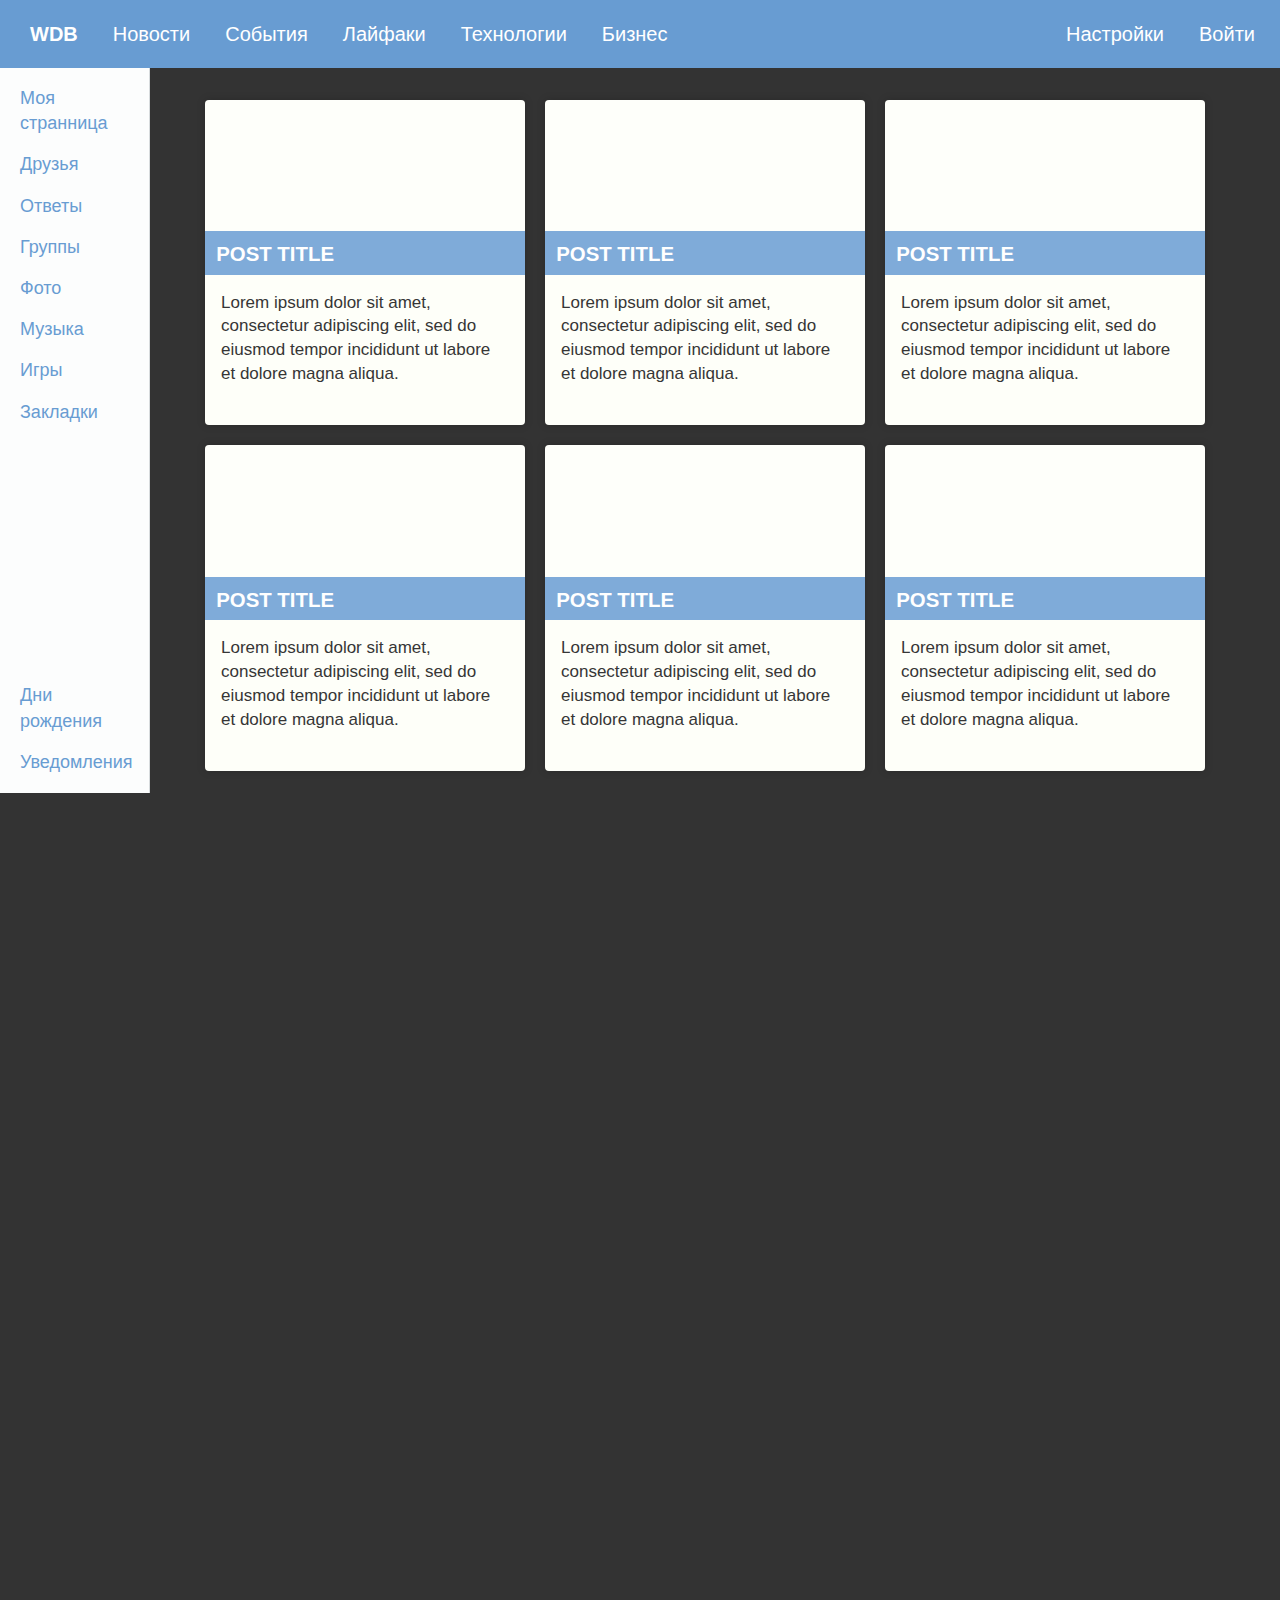
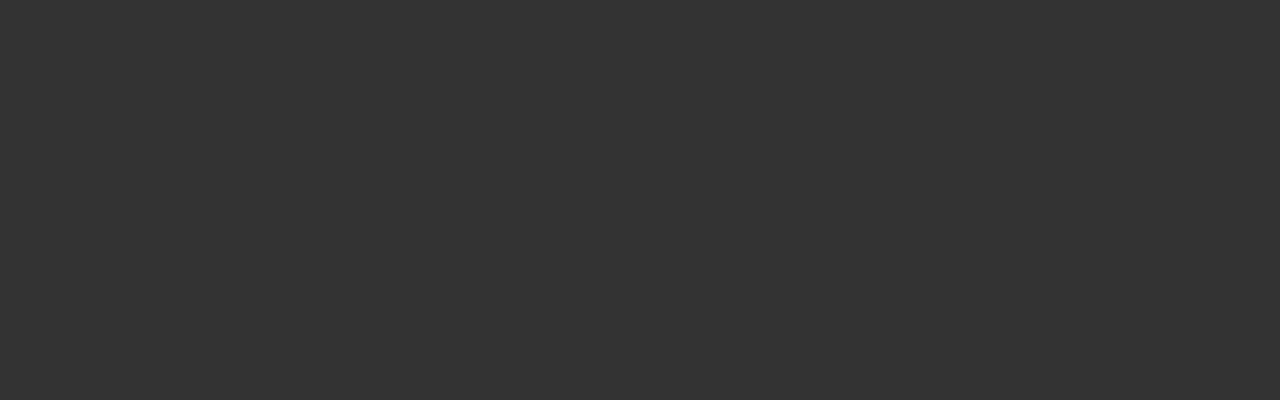
<file: posts.html>
<!DOCTYPE html>
<html lang="en">
<head>
    <meta charset="UTF-8">
    <title>Title</title>
    <link rel="stylesheet" href="style.css">
</head>
<body>
    <div class="header">
        <div class="header_section">
            <div class="header_item headerLogo"><a href="index.html">WDB</a></div>
            <div class="header_item headerButton"><a href="posts.html">Новости</a></div>
            <div class="header_item headerButton"><a href="#">События</a></div>
            <div class="header_item headerButton"><a href="#">Лайфаки</a></div>
            <div class="header_item headerButton"><a href="#">Технологии</a></div>
            <div class="header_item headerButton"><a href="#">Бизнес</a></div>
        </div>
        <div class="header_section">
            <div class="header_item headerButton"><a href="#">Настройки</a></div>
            <div class="header_item headerButton"><a href="registration.html">Войти</a></div>
        </div>
    </div>
    <main>
        <div class="sideBar">
            <div class="sideBar_section">
                <div class="sideBar_item"><a href="#">Моя странница</a></div>
                <div class="sideBar_item"><a href="#">Друзья</a></div>
                <div class="sideBar_item"><a href="#">Ответы</a></div>
                <div class="sideBar_item"><a href="#">Группы</a></div>
                <div class="sideBar_item"><a href="photo.html">Фото</a></div>
                <div class="sideBar_item"><a href="#">Музыка</a></div>
                <div class="sideBar_item"><a href="#">Игры</a></div>
                <div class="sideBar_item"><a href="#">Закладки</a></div>
            </div>
            <div class="sideBar_section">
                <div class="sideBar_item"><a href="#">Дни рождения</a></div>
                <div class="sideBar_item"><a href="#">Уведомления</a></div>
            </div>
        </div>
        <div class="container">
            <div class="cards">
                <a href="#" class="card">
                    <span class="card-header" style="background-image: url(https://img.freepik.com/free-photo/butterfly-wild_53876-90199.jpg?t=st=1739872730~exp=1739876330~hmac=a5655706a48e2e769ec03caa785da2151b2f2bf1b0ae74afba97994e53f00549&w=996)">
                        <span class="card-title">
                            <h3>Post title</h3>
                        </span>
                    </span>
                    <span class="card-summery">
                        Lorem ipsum dolor sit amet, consectetur adipiscing elit,
                        sed do eiusmod tempor incididunt ut labore et dolore magna aliqua.
                    </span>
                    <span class="card-meta">
                        Publish: February 18th, 2025
                    </span>
                </a>
                <a href="#" class="card">
                    <span class="card-header" style="background-image: url(https://img.freepik.com/premium-photo/dawn-with-flowers-mountains_209487-41.jpg?w=996)">
                        <span class="card-title">
                            <h3>Post title</h3>
                        </span>
                    </span>
                    <span class="card-summery">
                        Lorem ipsum dolor sit amet, consectetur adipiscing elit,
                        sed do eiusmod tempor incididunt ut labore et dolore magna aliqua.
                    </span>
                    <span class="card-meta">
                        Publish: February 19th, 2025
                    </span>
                </a>
                <a href="#" class="card">
                    <span class="card-header" style="background-image: url(https://img.freepik.com/free-photo/colorful-majestic-waterfall-national-park-forest-autumn_554837-6.jpg?t=st=1739876234~exp=1739879834~hmac=66135a2b42c85277620ab408b245585b7b1934dbb76b8265acff31345990604b&w=996)">
                        <span class="card-title">
                            <h3>Post title</h3>
                        </span>
                    </span>
                    <span class="card-summery">
                        Lorem ipsum dolor sit amet, consectetur adipiscing elit,
                        sed do eiusmod tempor incididunt ut labore et dolore magna aliqua.
                    </span>
                    <span class="card-meta">
                        Publish: February 20th, 2025
                    </span>
                </a>
                <a href="#" class="card">
                    <span class="card-header" style="background-image: url(https://img.freepik.com/free-photo/poppy-flowers-nature_8353-9432.jpg?t=st=1739876292~exp=1739879892~hmac=04e42e9e81334b6abef2c433697bd3042607999720619bd2a1df65b16f33673e&w=996)">
                        <span class="card-title">
                            <h3>Post title</h3>
                        </span>
                    </span>
                    <span class="card-summery">
                        Lorem ipsum dolor sit amet, consectetur adipiscing elit,
                        sed do eiusmod tempor incididunt ut labore et dolore magna aliqua.
                    </span>
                    <span class="card-meta">
                        Publish: February 21th, 2025
                    </span>
                </a>
                <a href="#" class="card">
                    <span class="card-header" style="background-image: url(https://img.freepik.com/premium-photo/purple-yellow-flowers-field-purple-orange-flowers_1131930-19941.jpg?w=996)">
                        <span class="card-title">
                            <h3>Post title</h3>
                        </span>
                    </span>
                    <span class="card-summery">
                        Lorem ipsum dolor sit amet, consectetur adipiscing elit,
                        sed do eiusmod tempor incididunt ut labore et dolore magna aliqua.
                    </span>
                    <span class="card-meta">
                        Publish: February 22th, 2025
                    </span>
                </a>
                <a href="#" class="card">
                    <span class="card-header" style="background-image: url(https://img.freepik.com/free-photo/still-body-water_198169-84.jpg?t=st=1739876377~exp=1739879977~hmac=47bdbefeb14f2c66c5e47211cdcb7366758d0cff928531a3fc5e530526f4a7eb&w=2000)">
                        <span class="card-title">
                            <h3>Post title</h3>
                        </span>
                    </span>
                    <span class="card-summery">
                        Lorem ipsum dolor sit amet, consectetur adipiscing elit,
                        sed do eiusmod tempor incididunt ut labore et dolore magna aliqua.
                    </span>
                    <span class="card-meta">
                        Publish: February 23th, 2025
                    </span>
                </a>
            </div>
        </div>
    </main>
</body>
</html>
</file>
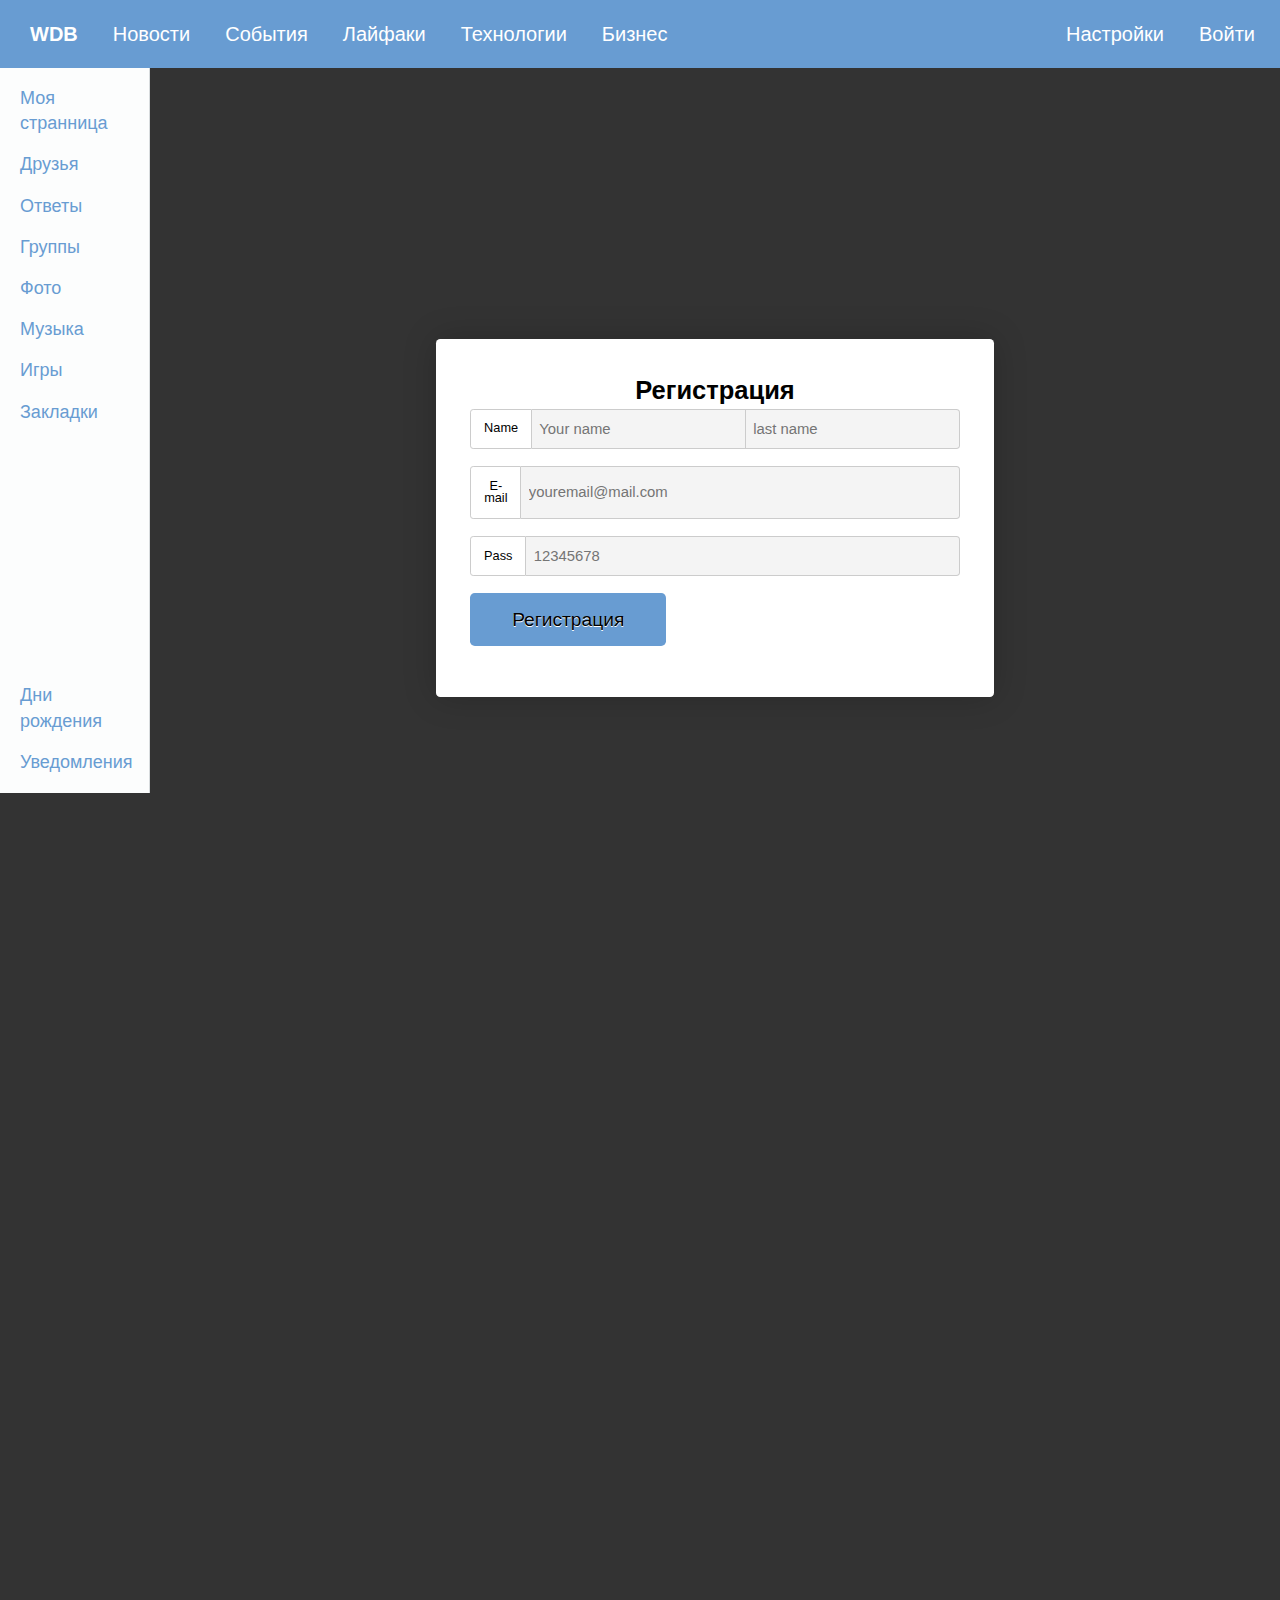
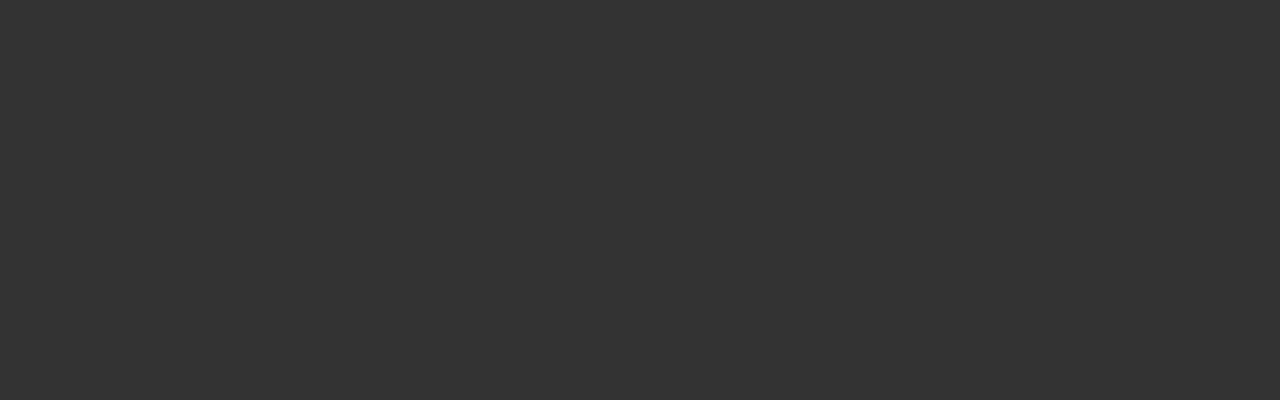
<file: registration.html>
<!DOCTYPE html>
<html lang="en">
<head>
    <meta charset="UTF-8">
    <title>photo gallery</title>
    <link rel="stylesheet" href="style.css">
</head>
<body>
<div class="header">
    <div class="header_section">
        <div class="header_item headerLogo"><a href="index.html">WDB</a></div>
        <div class="header_item headerButton"><a href="posts.html">Новости</a></div>
        <div class="header_item headerButton"><a href="#">События</a></div>
        <div class="header_item headerButton"><a href="#">Лайфаки</a></div>
        <div class="header_item headerButton"><a href="#">Технологии</a></div>
        <div class="header_item headerButton"><a href="#">Бизнес</a></div>
    </div>
    <div class="header_section">
        <div class="header_item headerButton"><a href="#">Настройки</a></div>
        <div class="header_item headerButton"><a href="registration.html">Войти</a></div>
    </div>
</div>
<main>
    <div class="sideBar">
        <div class="sideBar_section">
            <div class="sideBar_item"><a href="#">Моя странница</a></div>
            <div class="sideBar_item"><a href="#">Друзья</a></div>
            <div class="sideBar_item"><a href="#">Ответы</a></div>
            <div class="sideBar_item"><a href="#">Группы</a></div>
            <div class="sideBar_item"><a href="photo.html">Фото</a></div>
            <div class="sideBar_item"><a href="#">Музыка</a></div>
            <div class="sideBar_item"><a href="#">Игры</a></div>
            <div class="sideBar_item"><a href="#">Закладки</a></div>
        </div>
        <div class="sideBar_section">
            <div class="sideBar_item"><a href="#">Дни рождения</a></div>
            <div class="sideBar_item"><a href="#">Уведомления</a></div>
        </div>
    </div>
    <div class="form-container">
        <form action="">
            <h2>Регистрация</h2>
            <div class="form-field multi-input">
                <label for="name">Name</label>
                <input type="text" name="first-name" id="name" placeholder="Your name">
                <input type="text" placeholder="last name">
            </div>
            <div class="form-field input-right">
                <label for="email">E-mail</label>
                <input type="email" name="email" id="email" placeholder="youremail@mail.com">
            </div>
            <div class="form-field input-right">
                <label for="pass">Pass</label>
                <input type="password" name="pass" id="pass" placeholder="12345678">
            </div>
            <div class="form-field input-right">
                <input type="submit" value="Регистрация">
            </div>
        </form>
    </div>
</main>
</body>
</html>
</file>
<file: style.css>
a{
    color: #fff;
    text-decoration: none;
}
*{
    margin: 0;
    font-family: Arial, serif;
}
.header{
    display: flex;
    justify-content: space-between;
    padding: 10px;
    background: #689CD2;
    color: #fff;
}
.header_section{
    display: flex;
    align-items: center;
}
.header_item{
    padding: 10px 15px;
    font-size: 20px;
    margin-left: 5px;
}
.header_item:hover{
    background-color: #FF9900;
    border-radius: 4px;
}
.headerLogo{
    font-weight: bold;
}
.headerButton{
    cursor: pointer;
}
.sideBar{
    display: flex;
    flex-direction: column;
    justify-content: space-between;
    height: 725px;
    width: 150px;
    border-right: 1px solid #D7DBDD;
    background-color: #FCFDFD;
    padding: 10px;
}
.sideBar a{
    color:#689CD2;
}
.sideBar_item{
    cursor: pointer;
    padding: 8px 10px;
    font-size: 18px;
}
.sideBar_item:hover{
    background-color: #EEF3F5;
    border-radius: 4px;
}

main{
    display: flex;
}
*{
    padding: 0;
    margin: 0;
    box-sizing: border-box;
}
html{
    background: #333;
    height: 2000px;
}
h1{
    text-align: center;
    color:#fff;
    margin-bottom: 15px;
}
.wrap{
    display: flex;
    align-items: stretch;
    width: 90%;
    margin: auto;
    flex-direction: column;
}
button{
    width: 30px;
    border: none;
    background: transparent;
    color: #fff;
    font-size: 40px;
    text-align: center;
    outline: none;
    opacity: 0.5;
    transition: opacity 300ms ease-out;
}
button:hover{
    opacity: 1;
}
.slider{
    display: flex;
    flex-direction: row;
}
.scroller{
    flex: 1;
    overflow: hidden;
}
.items{
    list-style-type: none;
    white-space: nowrap;
    transition: transform 1s ease-in-out;
}
.item{
    padding: 30px 20px;
    display: inline-block;
    width: 100%;
    height: 500px;
    background-size: cover;
    background-position: 50% 50%;
    box-shadow: inset 0 0 10px rgba(0, 0, 0, 0.5);
}
.gallery{
    padding: .5vw;
    font-size: 0;
    flex-wrap: wrap;
    flex-direction: column;
    flex-flow: row wrap;
    display: flex;
}
.gallery div{
    flex: auto;
    width: 237px;
    margin: .5vw;
}
.gallery div img{
    width: 100%;
    height: auto;
}
@media screen and (max-width: 550px){
    .gallery div{margin: 0}
    .gallery{padding: 0}
}
.gallery:hover img{
    opacity: 0.3;
    transition: .8s opacity;
}
.gallery:hover img:hover{
    opacity: 1;
    transition: .8s opacity;
}
image{
    max-width: 100%;
}
body{
    font-size: 17px;
    line-height: 1.4;
}
*{
    transition-property: background-color, border-color, box-shadow, color, opacity, text-indent;
    transition-duration: 0.2s;
    transition-timing-function: linear;
}
.container{
    max-width: 1100px;
    margin: 0 auto;
}
.cards{
    display: flex;
    justify-content: center;
    flex-wrap: wrap;
    margin-top: 15px;
    padding: 1.5%;
    box-sizing: border-box;
}
.card{
    position: relative;
    margin-bottom: 20px;
    padding-bottom: 30px;
    background: #fefff9;
    color: #363636;
    text-decoration: none;
    box-shadow: rgba(0,0,0,0.19) 0 0 8px 0;
    border-radius: 4px;
}
@media (max-width: 600px) {
    .card{width: 100%}
}
@media (min-width: 700px) {
    .card{
        max-width: 320px;
        margin-right: 20px;
        margin-bottom: 20px;
    }
}
.card span{
    display: block;
}
.card .card-summery{
    padding: 5% 5% 3% 5%;
}
.card .card-header{
    position: relative;
    height: 175px;
    overflow: hidden;
    background-repeat: no-repeat;
    background-size: cover;
    background-position: center;
    background-color: rgba(255, 255, 255, 0.15);
    background-blend-mode: overlay;
    border-radius: 4px 4px 0 0;
}
.card .card-header:hover, .card .card-header:focus{
    background-color: rgba(255, 255, 255, 0);
}
.card .card-title{
    background: rgba(104, 156, 210, 0.85);
    padding: 3.5% 0 2.5% 0;
    color: white;
    text-transform: uppercase;
    position: absolute;
    bottom: 0;
    width: 100%;
}
.card .card-title h3{
    font-size: 1.2em;
    line-height: 1.2;
    padding: 0 3.5%;
    margin: 0;
}
.card .card-meta{
    max-height: 0;
    overflow: hidden;
    color: #666;
    font-size: .78em;
    text-transform: uppercase;
    position: absolute;
    bottom: 5%;
    padding: 0 5%;
    transition-property: max-height;
    transition-duration: 0.4s;
    transition-timing-function: ease-in-out;
}
.card:hover, .card:focus{
    background: white;
    box-shadow: rgba(0, 0, 0, 0.45) 0 0 20px 0;
}
.card:hover .card-title, .card:focus .card-title{
    background: rgba(104, 156, 210, 0.95);
}
.card:hover .card-meta, .card:focus .card-meta{
    max-height: 1em;
}
.form-container{
    display: flex;
    justify-content: center;
    align-items: center;
    height: 100vh;
    margin: 0 auto;
}

h2{
    text-align: center;
}

form{
    flex-basis: 70vh;
    padding: 2em;
    background: #fff;
    box-shadow: 0 0 2em rgba(0,0,0,0.2);
    border-radius: 0.25em;
}
input {
    padding: 0.5em;
    font-size: 0.875em;
    background: #f4f4f4;
    border: 1px solid #ccc;
    border-width: 1px 1px 1px 0;
    border-radius: 0;
}

input:focus {
    background: #fff;
    box-shadow: inset 0.1em 0.1em 0.25em rgba(0,0,0,0.2);
    outline: 0;
}

.form-field {
    margin-bottom: 1em;
    display: flex;
}

.form-field label{
    flex: 0 1 4em;
    padding: 1em;
    background: #fff;
    border: 1px solid #ccc;
    font-size: 0.75em;
    text-align: center;
    text-shadow: 0 1px 0 #fff;
    line-height: 1;
    border-radius: 0.25em 0 0 0.25em;
}
.form-field input{
    flex-grow: 1;
}
.input-right input, .multi-input input:last-child{
    border-radius: 0 0.25em 0.25em 0;
}
.submit-field{
    flex-direction: row;
    justify-content: center;
}
input[type="submit"] {
    flex: 0 1 40%;
    padding: 0.8em;
    font-size: 1.2rem;
    text-shadow: 0 1px 0 #fff;
    background: #689CD2;
    border-radius: 0.25em;
    border: 0;
    transition: 0.3s;
    cursor: pointer;
}
input[type="submit"]:hover{
    color: white;
}
</file>
